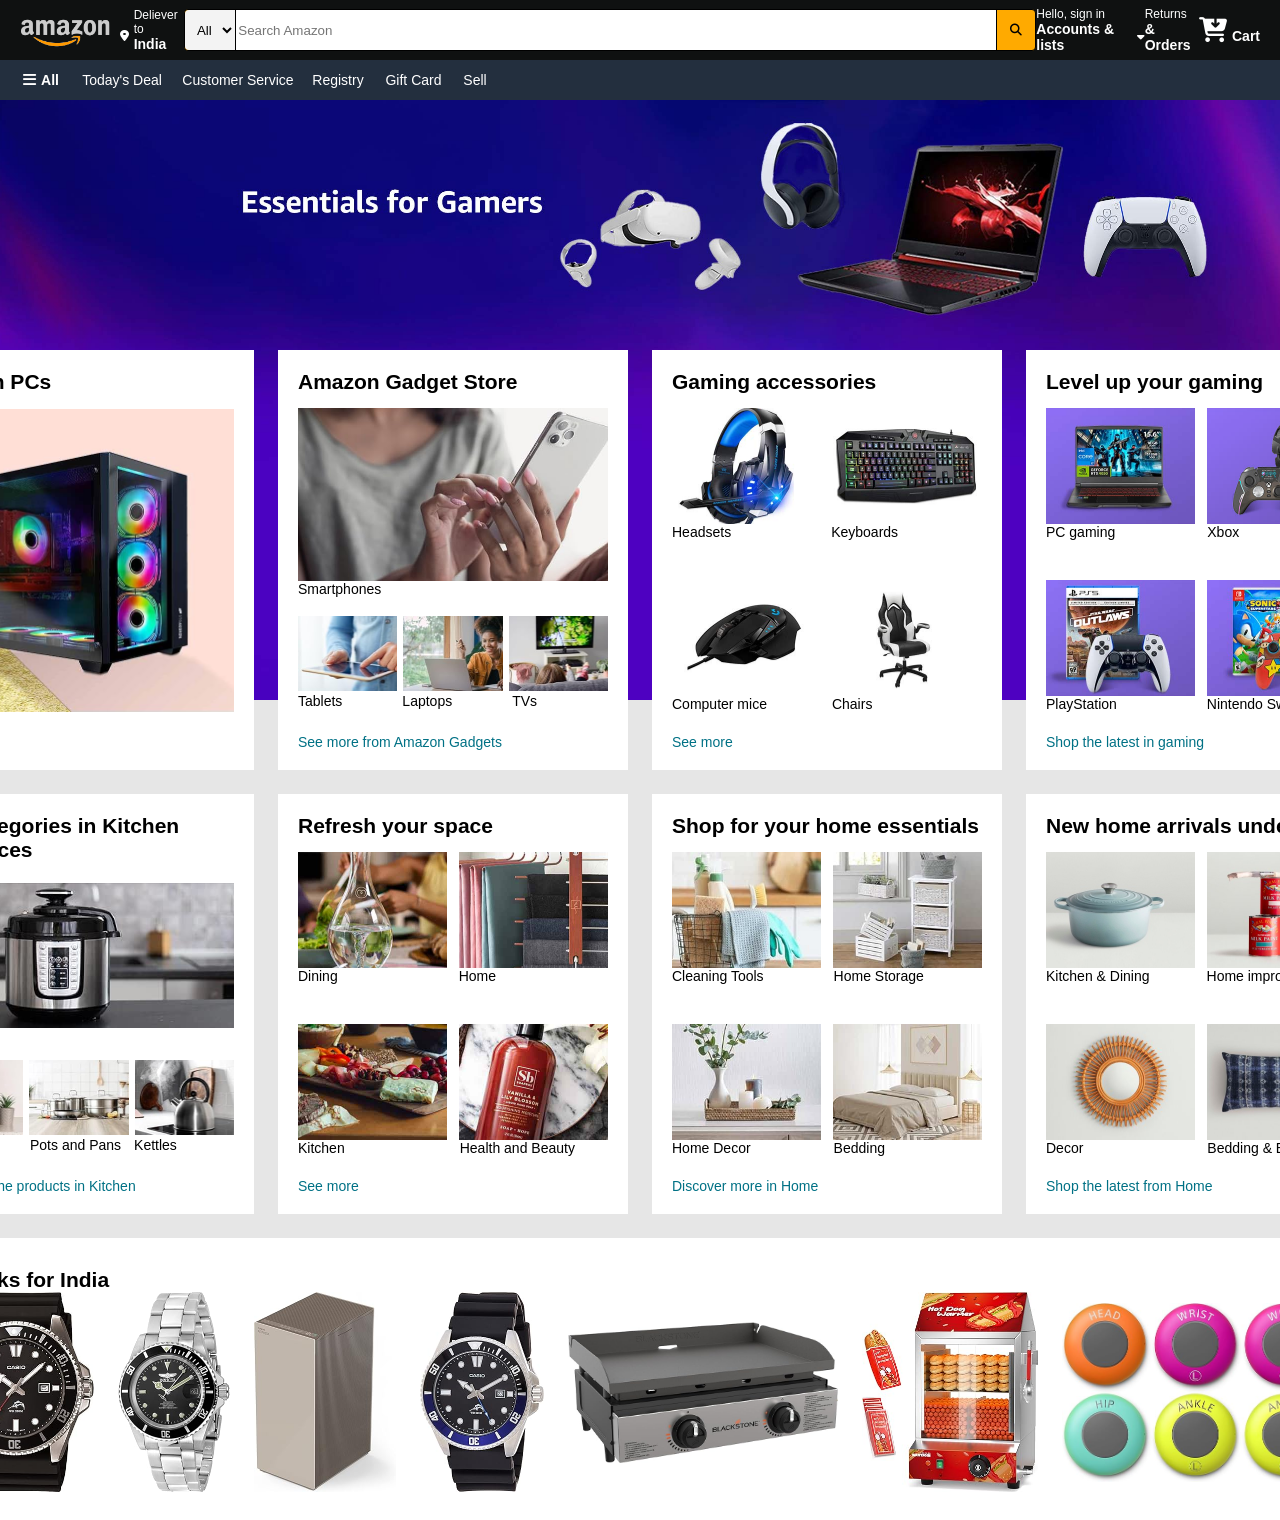
<file: index.html>
<!DOCTYPE html>
<html lang="en">

<head>
    <meta charset="UTF-8">
    <meta name="viewport" content="width=device-width, initial-scale=1.0">
    <title>Amazon Clone</title>
    <link rel="stylesheet" href="https://cdnjs.cloudflare.com/ajax/libs/font-awesome/6.6.0/css/all.min.css"
        integrity="sha512-Kc323vGBEqzTmouAECnVceyQqyqdsSiqLQISBL29aUW4U/M7pSPA/gEUZQqv1cwx4OnYxTxve5UMg5GT6L4JJg=="
        crossorigin="anonymous" referrerpolicy="no-referrer" />
    <link rel="stylesheet" href="amazon.css">
</head>

<body>
    <div class="main">
        <div class="header">
            <div class="h1">
                <div class="ele1">
                    <div class="ele1_1"></div>
                </div>
                <div class="ele2">
                    <div class="ele2_1">
                        <i class="fa-solid fa-location-dot"></i>
                    </div>
                    <div class="ele2_2">
                        Deliever to<br> <b>India</b>
                    </div>
                </div>
                <div class="ele3">
                    <select class="ele3_1">
                        <option value="all">All </option>
                        <option value="primein">Prime </option>
                        <option value="books">Books</option>
                    </select>
                    <input type="text" placeholder="Search Amazon" class="ele3_2">
                    <div class="ele3_3">
                        <i class="fa-solid fa-magnifying-glass"></i>
                    </div>
                </div>
                <div class="ele4">
                    <div class="ele4_1">Hello, sign in<br><b>Accounts & lists</b></div>
                    <div class="ele4_2"><i class="fa-solid fa-caret-down"></i></div>
                </div>
                <div class="ele5">
                    <div class="ele5_1">Returns<br><b>& Orders</b></div>
                </div>
                <div class="ele6">
                    <div class="ele6_1"><i class="fa-solid fa-cart-arrow-down"></i></div>
                    <div class="ele6_2"><b>Cart</b></div>
                </div>
            </div>
            <div class="h2">
                <div class="box1">
                    <div class="box1_1"><i class="fa-solid fa-bars"></i></div>
                    <div class="box1_2"><b>All</b></div>
                </div>
                <div class="box2">Today's Deal</div>
                <div class="box3">Customer Service</div>
                <div class="box4">Registry</div>
                <div class="box5">Gift Card</div>
                <div class="box6">Sell</div>
            </div>
        </div>
        <div class="div1">
            <div class="div1_1"></div>
        </div>
        <div class="div2">
            <div class="div2_1">
                <div class="dabb1">
                    <div class="dabb1_1">
                        <div class="dabb1_1_1"><b>Deals in PCs</b></div>
                        <div class="dabb1_1_2"></div>
                        <div class="dabb1_1_3"><a href="#">Shop now</a></div>
                    </div>
                </div>
                <div class="dabb2">
                    <div class="dabb2_1">
                        <div class="dabb2_1_1"><b>Amazon Gadget Store</b></div>
                        <div class="dabb2_1_2">
                            <div class="dabb2_1_2_1">
                                <div class="dabb2_1_2_1_1"></div>
                                <div class="dabb2_1_2_1_2">Smartphones</div>
                            </div>
                            <div class="dabb2_1_2_2">
                                <div class="dabb2_1_2_2_1">
                                    <div class="dabb2_1_2_2_1_1"> </div>
                                    <div class="dabb2_1_2_2_1_2"> </div>
                                    <div class="dabb2_1_2_2_1_3"> </div>
                                </div>
                                <div class="dabb2_1_2_2_2">
                                    <div class="dabb2_1_2_2_2_1">Tablets </div>
                                    <div class="dabb2_1_2_2_2_2">Laptops </div>
                                    <div class="dabb2_1_2_2_2_3">TVs </div>
                                </div>
                            </div>
                        </div>
                        <div class="dabb2_1_3"><a href="#">See more from Amazon Gadgets</a></div>
                    </div>
                </div>
                <div class="dabb3">
                    <div class="dabb3_1">
                        <div class="dabb3_1_1"><b>Gaming accessories</b></div>
                        <div class="dabb3_1_2">
                            <div class="dabb3_1_2_1">
                                <div class="dabb3_1_2_1_1">
                                    <div class="dabb3_1_2_1_1_1"></div>
                                    <div class="dabb3_1_2_1_1_2"></div>
                                </div>
                                <div class="dabb3_1_2_1_2">
                                    <div class="dabb3_1_2_1_2_1">Headsets</div>
                                    <div class="dabb3_1_2_1_2_2">Keyboards</div>
                                </div>
                            </div>
                            <div class="dabb3_1_2_2">
                                <div class="dabb3_1_2_2_1">
                                    <div class="dabb3_1_2_2_1_1"></div>
                                    <div class="dabb3_1_2_2_1_2"></div>
                                </div>
                                <div class="dabb3_1_2_2_2">
                                    <div class="dabb3_1_2_2_2_1">Computer  mice</div>
                                    <div class="dabb3_1_2_2_2_2">Chairs</div>
                                </div>
                            </div>
                        </div>
                        <div class="dabb3_1_3">
                        <a href="#">See more</a>
                        </div>
                    </div>
                </div>
                <div class="dabb4">
                    <div class="dabb4_1">
                        <div class="dabb4_1_1">
                            <b>Level up your gaming</b>
                        </div>
                        <div class="dabb4_1_2">
                            <div class="dabb4_1_2_1">
                                <div class="dabb4_1_2_1_1">
                                    <div class="dabb4_1_2_1_1_1"></div>
                                    <div class="dabb4_1_2_1_1_2"></div>
                                </div>
                                <div class="dabb4_1_2_1_2">
                                    <div class="dabb4_1_2_1_2_1">PC gaming</div>
                                    <div class="dabb4_1_2_1_2_2">Xbox</div>
                                </div>
                            </div>
                            <div class="dabb4_1_2_2">
                                <div class="dabb4_1_2_2_1">
                                    <div class="dabb4_1_2_2_1_1"></div>
                                    <div class="dabb4_1_2_2_1_2"></div>
                                </div>
                                <div class="dabb4_1_2_2_2">
                                    <div class="dabb4_1_2_2_2_1">PlayStation</div>
                                    <div class="dabb4_1_2_2_2_2">Nintendo Switch</div>
                                </div>
                            </div>
                        </div>
                        <div class="dabb4_1_3">
                            <a href="#">Shop the latest in gaming</a>
                        </div>
                    </div>
                </div>
            </div>
        </div>
        <div class="div3">
            <div class="div3_1">
                <div class="dabb5">
                    <div class="dabb5_1">
                        <div class="dabb5_1_1"><b>Top categories in Kitchen appliances</b></div>
                        <div class="dabb5_1_2">
                            <div class="dabb5_1_2_1">
                                <div class="dabb5_1_2_1_1"></div>
                                <div class="dabb5_1_2_1_2">Cooker</div>
                            </div>
                            <div class="dabb5_1_2_2">
                                <div class="dabb5_1_2_2_1">
                                    <div class="dabb5_1_2_2_1_1"> </div>
                                    <div class="dabb5_1_2_2_1_2"> </div>
                                    <div class="dabb5_1_2_2_1_3"> </div>
                                </div>
                                <div class="dabb5_1_2_2_2">
                                    <div class="dabb5_1_2_2_2_1">Coffee </div>
                                    <div class="dabb5_1_2_2_2_2">Pots and Pans </div>
                                    <div class="dabb5_1_2_2_2_3">Kettles </div>
                                </div>
                            </div>
                        </div>
                        <div class="dabb5_1_3"><a href="#">Explore all the products in Kitchen</a></div>
                    </div>
                </div>
                <div class="dabb6">
                    <div class="dabb6_1">
                        <div class="dabb6_1_1"><b>Refresh your space</b></div>
                        <div class="dabb6_1_2">
                            <div class="dabb6_1_2_1">
                                <div class="dabb6_1_2_1_1">
                                    <div class="dabb6_1_2_1_1_1"></div>
                                    <div class="dabb6_1_2_1_1_2"></div>
                                </div>
                                <div class="dabb6_1_2_1_2">
                                    <div class="dabb6_1_2_1_2_1">Dining</div>
                                    <div class="dabb6_1_2_1_2_2">Home</div>
                                </div>
                            </div>
                            <div class="dabb6_1_2_2">
                                <div class="dabb6_1_2_2_1">
                                    <div class="dabb6_1_2_2_1_1"></div>
                                    <div class="dabb6_1_2_2_1_2"></div>
                                </div>
                                <div class="dabb6_1_2_2_2">
                                    <div class="dabb6_1_2_2_2_1">Kitchen</div>
                                    <div class="dabb6_1_2_2_2_2">Health and Beauty</div>
                                </div>
                            </div>
                        </div>
                        <div class="dabb6_1_3">
                        <a href="#">See more</a>
                        </div>
                    </div>
                </div>
                <div class="dabb7">
                    <div class="dabb7_1">
                        <div class="dabb7_1_1"><b>Shop for your home essentials</b></div>
                        <div class="dabb7_1_2">
                            <div class="dabb7_1_2_1">
                                <div class="dabb7_1_2_1_1">
                                    <div class="dabb7_1_2_1_1_1"></div>
                                    <div class="dabb7_1_2_1_1_2"></div>
                                </div>
                                <div class="dabb7_1_2_1_2">
                                    <div class="dabb7_1_2_1_2_1">Cleaning Tools</div>
                                    <div class="dabb7_1_2_1_2_2">Home Storage</div>
                                </div>
                            </div>
                            <div class="dabb7_1_2_2">
                                <div class="dabb7_1_2_2_1">
                                    <div class="dabb7_1_2_2_1_1"></div>
                                    <div class="dabb7_1_2_2_1_2"></div>
                                </div>
                                <div class="dabb7_1_2_2_2">
                                    <div class="dabb7_1_2_2_2_1">Home Decor</div>
                                    <div class="dabb7_1_2_2_2_2">Bedding</div>
                                </div>
                            </div>
                        </div>
                        <div class="dabb7_1_3">
                            <a href="#">Discover more in Home</a>
                        </div>
                    </div>
                </div> 
                <div class="dabb8">
                    <div class="dabb8_1">
                        <div class="dabb8_1_1"><b>New home arrivals under $50</b></div>
                        <div class="dabb8_1_2">
                            <div class="dabb8_1_2_1">
                                <div class="dabb8_1_2_1_1">
                                    <div class="dabb8_1_2_1_1_1"></div>
                                    <div class="dabb8_1_2_1_1_2"></div>
                                </div>
                                <div class="dabb8_1_2_1_2">
                                    <div class="dabb8_1_2_1_2_1">Kitchen & Dining</div>
                                    <div class="dabb8_1_2_1_2_2">Home improvement</div>
                                </div>
                            </div>
                            <div class="dabb8_1_2_2">
                                <div class="dabb8_1_2_2_1">
                                    <div class="dabb8_1_2_2_1_1"></div>
                                    <div class="dabb8_1_2_2_1_2"></div>
                                </div>
                                <div class="dabb8_1_2_2_2">
                                    <div class="dabb8_1_2_2_2_1">Decor</div>
                                    <div class="dabb8_1_2_2_2_2">Bedding & Bath</div>
                                </div>
                            </div>
                        </div>
                        <div class="dabb8_1_3">
                            <a href="#">Shop the latest from Home</a>
                        </div>
                    </div>
                </div>                               
            </div>
        </div>
        <div class="div4">
            <div class="div4_1">
                <div class="div4_1_1">
                    <div class="div4_1_1_1"><b>Top picks for India</b></div>
                    <div class="div4_1_1_2">
                        <div class="div4_1_1_2_1"></div>
                        <div class="div4_1_1_2_2"></div>
                        <div class="div4_1_1_2_3"></div>
                        <div class="div4_1_1_2_4"></div>
                        <div class="div4_1_1_2_5">
                            <div class="div4_1_1_2_5_1"></div>
                        </div>
                        <div class="div4_1_1_2_6"></div>
                        <div class="div4_1_1_2_7">
                            <div class="div4_1_1_2_7_1"></div>
                        </div>
                    </div>
                </div>
            </div>
        </div>
    </div>
</body>

</html>
</file>
<file: amazon.css>
body {
    margin: 0;
    font-family: arial;
    font-size: 14px;
    background-color: #e6e6e6;
}
.header{
    position: fixed;
    width: 100%;
    z-index: 1;
}
.h1{
    width: 100%;
    height: 60px;
    background-color: #0f1111;
    display: flex;
    align-items: center;
    font-size: 12px;
    justify-content: space-between;
}
.h2{
    width: 100%;
    height: 40px;
    background-color: #232f3e;
    display: flex;
    align-items: center;
}
.ele1{
    display: flex;
    align-items: center;
    width: 110px;
    height: 100%;
    margin-left: 20px;
}
.ele1_1{
    width: 90px;
    height: 50px;
    background-image: url(amazonlogo.png);
    background-size: cover;
    border: 1.5px solid #0f1111;
}
.ele1_1:hover{
    border: 1.5px solid white;
}
.ele2{
    display: flex;
    align-items: center;
    color: white;
    height: 50px;
}
.ele2_1{
    display: inline-block;
    padding-top: 11px;
}
.ele2_2{
    display: inline-block;
    margin-left: 5px;
}
.ele2_2 b{
font-size: 14px;
}
.ele2:hover{
    border: 1.5px solid white;
}
.ele3{
    display: flex;
    width: 850px;
    height: 40px;
    border-radius: 4px;
    background-color: rgb(255, 170, 0);
    justify-content: space-evenly;
    border: 1.5px solid black;
}
.ele3_1{
    background-color: #f3f3f3;
    width: 50px;
    text-align: center;
    border-bottom-left-radius: 4px;
    border-top-left-radius: 4px;
    border: none;
}
.ele3_2{
    width: 800px;
    border: none;
    border-left: 1.5px solid black;
    border-right: 1.5px solid black;
}
.ele3_3{
    width: 40px;
    height: 40px;
    display: flex;
    align-items: center;
    justify-content: center;
}
.ele3:hover{
    border: 1.5px solid rgb(255, 170, 0);
}
.ele4{
    display: flex;
    align-items: center;
    height: 50px;
    color: white;
}
.ele4_1 b{
font-size: 14px;
}
.ele4_2{
    padding-top: 13px;
    margin-left: 2px;
}
.ele4:hover{
    border: 1.5px solid white;
}
.ele5{
    display: flex;
    align-items: center;
    color: white;
    height: 50px;
}
.ele5 b{
    font-size: 14px;
}
.ele5:hover{
    border: 1.5px solid white;
}
.ele6{
    display: flex;
    align-items: center;
    height: 50px;
    color: white;
    margin-right: 20px;
}
.ele6_1 i{
    font-size: 25px;
}
.ele6_2{
    padding-top: 11px;
    padding-left: 5px;
}
.ele6_2 b{
    font-size: 14px;
}
.ele6:hover{
    border: 1.5px solid white;
}
.box1{
    margin-left: 11px;
    display: flex;
    align-items: center;
    justify-content: center;
    color: white;
    height: 35px;
    width: 60px;
}
.box1_1 i{
    font-size: 15px;
}
.box1_2{
    margin-left: 5px;
}
.box1:hover{
    border: 1.5px solid white;
}
.box2{
    display: flex;
    align-items: center;
    justify-content: center;
    color: white;
    width: 102px;
    height: 35px;
}
.box2:hover{
    border: 1.5px solid white;
}
.box3{
    display: flex;
    align-items: center;
    justify-content: center;
    color: white;
    width: 130px;
    height: 35px;
}
.box3:hover{
    border: 1.5px solid white;
}
.box4{
    display: flex;
    align-items: center;
    justify-content: center;
    color: white;
    width: 70px;
    height: 35px;
}
.box4:hover{
    border: 1.5px solid white;
}
.box5{
    display: flex;
    align-items: center;
    justify-content: center;
    color: white;
    width: 81px;
    height: 35px;
}
.box5:hover{
    border: 1.5px solid white;
}
.box6{
    display: flex;
    align-items: center;
    justify-content: center;
    color: white;
    width: 42px;
    height: 35px;
}
.box6:hover{
    border: 1.5px solid white;
}
.div1{
    display: flex;
    justify-content: center;
}
.div1_1{
    width: 1520px;
    height: 600px;
    background-image: url("div1.jpg");
    background-size: cover;
    position: absolute;
    top: 100px;
}
.div2{
    display: flex;
    justify-content: center;
}
.div2_1{
    width: 1520px;
    height: 420px;
    position: absolute;
    top: 350px;
    /*background-color: gray;*/
    display: flex;
    justify-content: space-evenly;
}


.dabb1{
    width: 350px;
    height: 100%;
    background-color: white;
    display: flex;
    align-items: center;
    justify-content: center;
}
.dabb1_1{
    width: 310px;
    height: 380px;
    display: flex;
    flex-direction: column;
    /*background-color: gray;*/
}
.dabb1_1_1{
    font-size: 21px;
    height: 38.5px;
}
.dabb1_1_2{
    width: 100%;
    height: 303px;
    background-image: url("dabb1.jpg");
    background-size: cover;
    background-position: -40px;
}
.dabb1_1_3{
    height: 38.5px;
    display: flex;
    flex-direction: column;
    justify-content: end;
}
.dabb1_1_3 a{
    text-decoration: none;
    color: #007185;
}


.dabb2{
    width: 350px;
    height: 100%;
    background-color: white;
    display: flex;
    align-items: center;
    justify-content: center;
}
.dabb2_1{
    width: 310px;
    height: 380px;
    display: flex;
    flex-direction: column;
    /*background-color: gray;*/
}
.dabb2_1_1{
    height: 38px;
    font-size: 21px;
}
.dabb2_1_2{
    width: 100%;
    height: 303.7px;
}
.dabb2_1_2_1{
    width: 100%;
    height: 192.2px;
    background-color: white;
}
.dabb2_1_2_1_1{
    width: 100%;
    height: 172.7px;
    /*background-color: #232f3e;*/
    background-image: url("dabb2_1.jpg");
    background-size: cover;
    background-position: -45px;
}
.dabb2_1_2_2{
    width: 100%;
    height: 111.5px;
    /*background-color: cyan;*/
    display: flex;
    flex-direction: column;
    justify-content: flex-end;
}
.dabb2_1_2_2_1{
    width: 100%;
    height: 75px;
    display: flex;
    justify-content: space-between;
    margin-bottom: 2px;
}
.dabb2_1_2_2_1_1{
    width: 99.3px;
    height: 75px;
    background-image: url("dabb2_2.jpg");
    background-size: cover;
}
.dabb2_1_2_2_1_2{
    width: 99.3px;
    height: 75px;
    background-image: url("dabb2_3.jpg");
    background-size: cover;
}
.dabb2_1_2_2_1_3{
    width: 99.3px;
    height: 75px;
    background-image: url("dabb2_4.jpg");
    background-size: cover;
}
.dabb2_1_2_2_2{
    width: 100%;
    height: 18.25px;
    display: flex;
}
.dabb2_1_2_2_2_2{
    margin-left: 60px;
}
.dabb2_1_2_2_2_3{
    margin-left: 60px;
}
.dabb2_1_3{
    height: 38px;
    display: flex;
    flex-direction: column;
    justify-content: end;
}
.dabb2_1_3 a{
    text-decoration: none;
    color: #007185;
}


.dabb3{
    width: 350px;
    height: 100%;
    background-color: white;
    display: flex;
    justify-content: center;
    align-items: center;
}
.dabb3_1{
    width: 310px;
    height: 380px;
    display: flex;
    flex-direction: column;
}
.dabb3_1_1{
    width: 100%;
    height: 38px;
    font-size: 21px;
}
.dabb3_1_2{
    height: 303.7px;
}
.dabb3_1_2_1{
    width: 100%;
    height: 151.8px;
}
.dabb3_1_2_1_1{
    width: 100%;
    height: 115.8px;
    display: flex;
    justify-content: space-between;
}
.dabb3_1_2_1_1_1{
    width: 149px;
    height: 100%;
    background-image: url("dabb3_1.jpg");
    background-size: cover;
    background-position: -30px;
}
.dabb3_1_2_1_1_2{
    width: 149px;
    height: 100%;
    background-image: url("dabb3_2.jpg");
    background-size: cover;
    background-position: -20px;
}
.dabb3_1_2_1_2{
    display: flex;
}
.dabb3_1_2_1_2_2{
    margin-left: 100px;
}
.dabb3_1_2_2{
    width: 100%;
    height: 151.8px;
    flex-direction: column;
    align-content: end;
}
.dabb3_1_2_2_1{
    width: 100%;
    height: 115.8px;
    display: flex;
    justify-content: space-between;
}
.dabb3_1_2_2_1_1{
    width: 149px;
    height: 100%;
    background-image: url("dabb3_3.jpg");
    background-size: cover;
    background-position: -20px;
}
.dabb3_1_2_2_1_2{
    width: 149px;
    height: 100%;
    background-image: url("dabb3_4.jpg");
    background-size: cover;
    background-position: -25px;
}
.dabb3_1_2_2_2{
    display: flex;
}
.dabb3_1_2_2_2_2{
    margin-left: 65px;
}
.dabb3_1_3{
    width: 100%;
    height: 38px;
    display: flex;
    flex-direction: column;
    justify-content: end;
}
.dabb3_1_3 a{
    text-decoration: none;
    color: #007185;
}


.dabb4{
    width: 350px;
    height: 100%;
    background-color: white;
    display: flex;
    justify-content: center;
    align-items: center;
}
.dabb4_1{
    width: 310px;
    height: 380px;
    display: flex;
    flex-direction: column;
}
.dabb4_1_1{
    height: 38px;
    font-size: 21px;
}
.dabb4_1_2{
    height: 303.7px;
}
.dabb4_1_2_1{
    width: 100%;
    height: 151.8px;
}
.dabb4_1_2_1_1{
    width: 100%;
    height: 115.8px;
    display: flex;
    justify-content: space-between;
}
.dabb4_1_2_1_1_1{
    width: 149px;
    height: 100%;
    background-image: url("dabb4_1.jpg");
    background-size: cover;
    background-position: -20px;
}
.dabb4_1_2_1_1_2{
    width: 149px;
    height: 100%;
    background-image: url("dabb4_2.jpg");
    background-size: cover;
    background-position: -20px;
}
.dabb4_1_2_1_2{
    display: flex;
}
.dabb4_1_2_1_2_2{
    margin-left: 92px;
}
.dabb4_1_2_2{
    width: 100%;
    height: 151.8px;
    flex-direction: column;
    align-content: end;
}
.dabb4_1_2_2_1{
    width: 100%;
    height: 115.8px;
    display: flex;
    justify-content: space-between;
}
.dabb4_1_2_2_1_1{
    width: 149px;
    height: 100%;
    background-image: url("dabb4_3.jpg");
    background-size: cover;
    background-position: -20px;
}
.dabb4_1_2_2_1_2{
    width: 149px;
    height: 100%;
    background-image: url("dabb4_4.jpg");
    background-size: cover;
    background-position: -20px;
}
.dabb4_1_2_2_2{
    display: flex;
}
.dabb4_1_2_2_2_2{
    margin-left: 90px;
}
.dabb4_1_3{
    width: 100%;
    height: 38px;
    display: flex;
    flex-direction: column;
    justify-content: end;
}
.dabb4_1_3 a{
    text-decoration: none;
    color: #007185;
}

.div3{
    display: flex;
    justify-content: center;
}
.div3_1{
    width: 1520px;
    height: 420px;
    position: absolute;
    top: 794px;
    /*background-color: gray;*/
    display: flex;
    justify-content: space-evenly;
}

.dabb5{
    width: 350px;
    height: 100%;
    background-color: white;
    display: flex;
    align-items: center;
    justify-content: center;
}
.dabb5_1{
    width: 310px;
    height: 380px;
    display: flex;
    flex-direction: column;
    /*background-color: gray;*/
}
.dabb5_1_1{
    height: 38px;
    font-size: 21px;
}
.dabb5_1_2{
    width: 100%;
    height: 303.7px;
}
.dabb5_1_2_1{
    width: 100%;
    height: 192.2px;
    /*background-color: white;*/
    align-content: flex-end;
}
.dabb5_1_2_1_1{
    width: 100%;
    height: 145.41px;
    /*background-color: #232f3e;*/
    background-image: url("dabb5_1.jpg");
    background-size: cover;
    background-position: -45px;
}
.dabb5_1_2_2{
    width: 100%;
    height: 111.5px;
    /*background-color: cyan;*/
    display: flex;
    flex-direction: column;
    justify-content: flex-end;
}
.dabb5_1_2_2_1{
    width: 100%;
    height: 75px;
    display: flex;
    justify-content: space-between;
    margin-bottom: 2px;
}
.dabb5_1_2_2_1_1{
    width: 99.3px;
    height: 75px;
    background-image: url("dabb5_2.jpg");
    background-size: cover;
}
.dabb5_1_2_2_1_2{
    width: 99.3px;
    height: 75px;
    background-image: url("dabb5_3.jpg");
    background-size: cover;
}
.dabb5_1_2_2_1_3{
    width: 99.3px;
    height: 75px;
    background-image: url("dabb5_4.jpg");
    background-size: cover;
}
.dabb5_1_2_2_2{
    width: 100%;
    height: 18.25px;
    display: flex;
}
.dabb5_1_2_2_2_2{
    margin-left: 65px;
}
.dabb5_1_2_2_2_3{
    margin-left: 13px;
}
.dabb5_1_3{
    height: 38px;
    display: flex;
    flex-direction: column;
    justify-content: end;
}
.dabb5_1_3 a{
    text-decoration: none;
    color: #007185;
}

.dabb6{
    width: 350px;
    height: 100%;
    background-color: white;
    display: flex;
    justify-content: center;
    align-items: center;
}
.dabb6_1{
    width: 310px;
    height: 380px;
    display: flex;
    flex-direction: column;
}
.dabb6_1_1{
    width: 100%;
    height: 38px;
    font-size: 21px;
}
.dabb6_1_2{
    height: 303.7px;
}
.dabb6_1_2_1{
    width: 100%;
    height: 151.8px;
}
.dabb6_1_2_1_1{
    width: 100%;
    height: 115.8px;
    display: flex;
    justify-content: space-between;
}
.dabb6_1_2_1_1_1{
    width: 149px;
    height: 100%;
    background-image: url("dabb6_1.jpg");
    background-size: cover;
    background-position: -30px;
}
.dabb6_1_2_1_1_2{
    width: 149px;
    height: 100%;
    background-image: url("dabb6_2.jpg");
    background-size: cover;
    background-position: -20px;
}
.dabb6_1_2_1_2{
    display: flex;
}
.dabb6_1_2_1_2_2{
    margin-left: 121px;
}
.dabb6_1_2_2{
    width: 100%;
    height: 151.8px;
    flex-direction: column;
    align-content: end;
}
.dabb6_1_2_2_1{
    width: 100%;
    height: 115.8px;
    display: flex;
    justify-content: space-between;
}
.dabb6_1_2_2_1_1{
    width: 149px;
    height: 100%;
    background-image: url("dabb6_3.jpg");
    background-size: cover;
    background-position: -20px;
}
.dabb6_1_2_2_1_2{
    width: 149px;
    height: 100%;
    background-image: url("dabb6_4.jpg");
    background-size: cover;
    background-position: -25px;
}
.dabb6_1_2_2_2{
    display: flex;
}
.dabb6_1_2_2_2_2{
    margin-left: 115px;
}
.dabb6_1_3{
    width: 100%;
    height: 38px;
    display: flex;
    flex-direction: column;
    justify-content: end;
}
.dabb6_1_3 a{
    text-decoration: none;
    color: #007185;
}

.dabb7{
    width: 350px;
    height: 100%;
    background-color: white;
    display: flex;
    justify-content: center;
    align-items: center;
}
.dabb7_1{
    width: 310px;
    height: 380px;
    display: flex;
    flex-direction: column;
}
.dabb7_1_1{
    width: 100%;
    height: 38px;
    font-size: 21px;
}
.dabb7_1_2{
    height: 303.7px;
}
.dabb7_1_2_1{
    width: 100%;
    height: 151.8px;
}
.dabb7_1_2_1_1{
    width: 100%;
    height: 115.8px;
    display: flex;
    justify-content: space-between;
}
.dabb7_1_2_1_1_1{
    width: 149px;
    height: 100%;
    background-image: url("dabb7_1.jpg");
    background-size: cover;
    background-position: -30px;
}
.dabb7_1_2_1_1_2{
    width: 149px;
    height: 100%;
    background-image: url("dabb7_2.jpg");
    background-size: cover;
    background-position: -20px;
}
.dabb7_1_2_1_2{
    display: flex;
}
.dabb7_1_2_1_2_2{
    margin-left: 70px;
}
.dabb7_1_2_2{
    width: 100%;
    height: 151.8px;
    flex-direction: column;
    align-content: end;
}
.dabb7_1_2_2_1{
    width: 100%;
    height: 115.8px;
    display: flex;
    justify-content: space-between;
}
.dabb7_1_2_2_1_1{
    width: 149px;
    height: 100%;
    background-image: url("dabb7_3.jpg");
    background-size: cover;
    background-position: -20px;
}
.dabb7_1_2_2_1_2{
    width: 149px;
    height: 100%;
    background-image: url("dabb7_4.jpg");
    background-size: cover;
    background-position: -25px;
}
.dabb7_1_2_2_2{
    display: flex;
}
.dabb7_1_2_2_2_2{
    margin-left: 83px;
}
.dabb7_1_3{
    width: 100%;
    height: 38px;
    display: flex;
    flex-direction: column;
    justify-content: end;
}
.dabb7_1_3 a{
    text-decoration: none;
    color: #007185;
}

.dabb8{
    width: 350px;
    height: 100%;
    background-color: white;
    display: flex;
    justify-content: center;
    align-items: center;
}
.dabb8_1{
    width: 310px;
    height: 380px;
    display: flex;
    flex-direction: column;
}
.dabb8_1_1{
    width: 100%;
    height: 38px;
    font-size: 21px;
}
.dabb8_1_2{
    height: 303.7px;
}
.dabb8_1_2_1{
    width: 100%;
    height: 151.8px;
}
.dabb8_1_2_1_1{
    width: 100%;
    height: 115.8px;
    display: flex;
    justify-content: space-between;
}
.dabb8_1_2_1_1_1{
    width: 149px;
    height: 100%;
    background-image: url("dabb8_1.jpg");
    background-size: cover;
    background-position: -30px;
}
.dabb8_1_2_1_1_2{
    width: 149px;
    height: 100%;
    background-image: url("dabb8_2.jpg");
    background-size: cover;
    background-position: -20px;
}
.dabb8_1_2_1_2{
    display: flex;
}
.dabb8_1_2_1_2_2{
    margin-left: 57px;
}
.dabb8_1_2_2{
    width: 100%;
    height: 151.8px;
    flex-direction: column;
    align-content: end;
}
.dabb8_1_2_2_1{
    width: 100%;
    height: 115.8px;
    display: flex;
    justify-content: space-between;
}
.dabb8_1_2_2_1_1{
    width: 149px;
    height: 100%;
    background-image: url("dabb8_3.jpg");
    background-size: cover;
    background-position: -20px;
}
.dabb8_1_2_2_1_2{
    width: 149px;
    height: 100%;
    background-image: url("dabb8_4.jpg");
    background-size: cover;
    background-position: -25px;
}
.dabb8_1_2_2_2{
    display: flex;
}
.dabb8_1_2_2_2_2{
    margin-left: 124px;
}
.dabb8_1_3{
    width: 100%;
    height: 38px;
    display: flex;
    flex-direction: column;
    justify-content: end;
}
.dabb8_1_3 a{
    text-decoration: none;
    color: #007185;
}

.div4{
    width: 100%;
    height: 100%;
    display: flex;
    justify-content: center;
}
.div4_1{
    width: 1472px;
    height: 281.5px;
    background-color: white;
    position: absolute;
    margin-top: 1238px;
    display: flex;
    justify-content: center;
    align-items: center;
}
.div4_1_1{
    height: 255px;
    width: 1432px;
    background-color: white;
}
.div4_1_1_1{
    height: 41px;
    font-size: 21px;
    align-content: flex-end;
}
.div4_1_1_2{
    height: 214px;
    display: flex;
    justify-content: space-evenly;
}
.div4_1_1_2_1{
    height: 200px;
    width: 145.5px;
    background-image: url(div4img1.jpg);
    background-size: cover;
}
.div4_1_1_2_2{
    height: 200px;
    width: 112px;
    background-image: url(div4img2.jpg);
    background-size: cover;
}
.div4_1_1_2_3{
    height: 200px;
    width: 142px;
    background-image: url(div4img3.jpg);
    background-size: cover;
}
.div4_1_1_2_4{
    height: 200px;
    width: 124px;
    background-image: url(div4img4.jpg);
    background-size: cover;
}
.div4_1_1_2_5{
    height: 200px;
    width: 270px;
    display: flex;
    align-items: center;
}
.div4_1_1_2_5_1{
    width: 100%;
    height: 141.5px;
    background-image: url(div4img5.jpg);
    background-size: cover;
}
.div4_1_1_2_6{
    height: 200px;
    width: 175.5px;
    background-image: url(div4img6.jpg);
    background-size: cover;
}
.div4_1_1_2_7{
    height: 200px;
    width: 270px;
    display: flex;
    align-items: center;
}
.div4_1_1_2_7_1{
    width: 100%;
    height: 179px;
    background-image: url(div4img7.jpg);
    background-size: cover;
}
</file>
